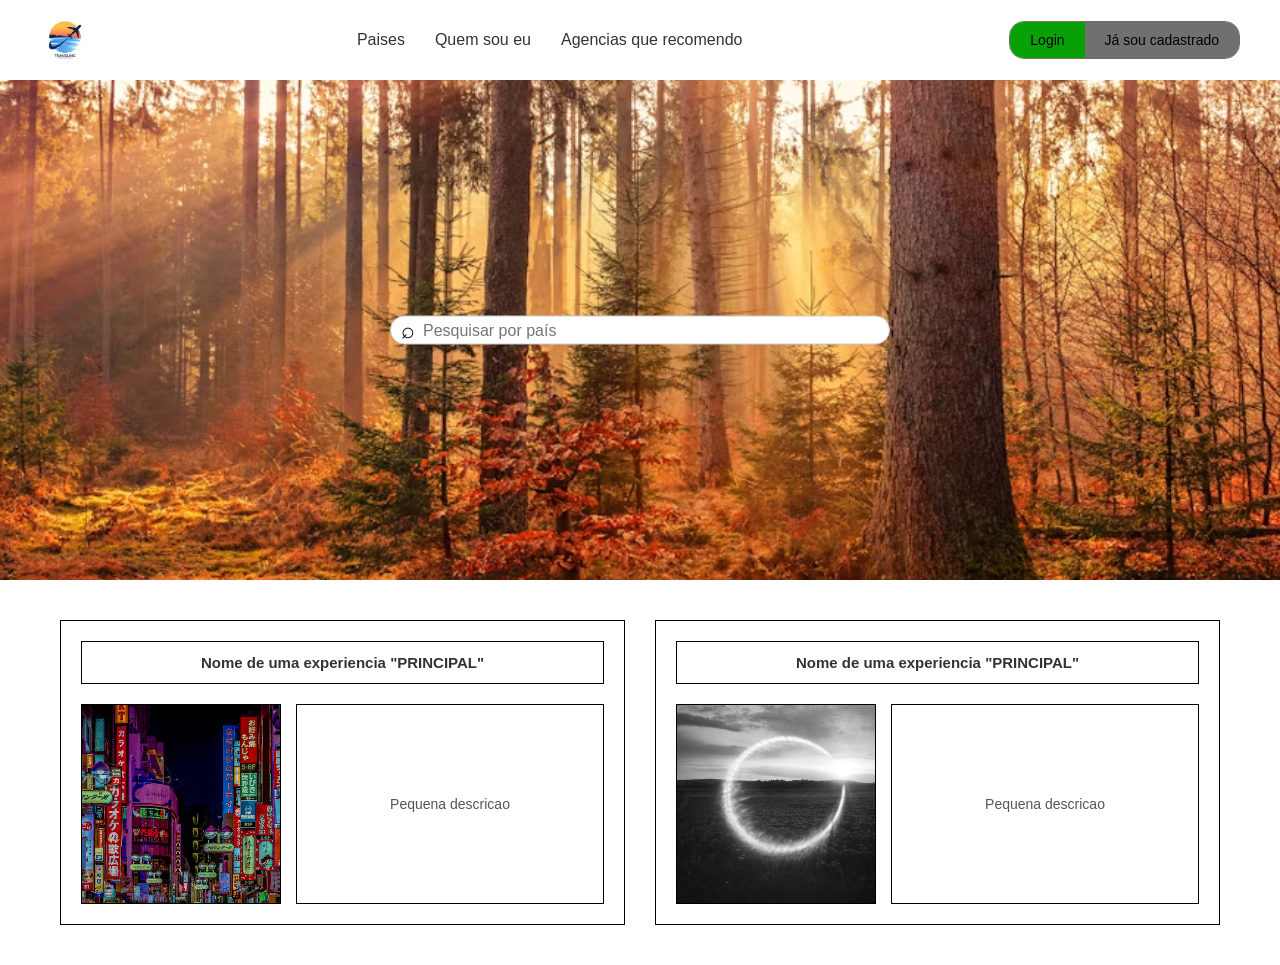
<file: Compartilhar_experiencia_viagens/index.html>
<!DOCTYPE html>
<html lang="pt-br">
<head>
    <meta charset="UTF-8">
    <meta name="viewport" content="width=device-width, initial-scale=1.0">
    <title>Página inicial</title>
    <meta name="author" content="Henrique P">
    <link rel="stylesheet" href="style.css">
</head>
<body>
    <header>
        <img src="img/logo.jpg" alt="Logo do site" width="50" height="50">
        <nav class="nav-meio">
            <ul>
                <li><a href= "paises.html">Paises</a> </li>
                <li><a href="eu.html">Quem sou eu </a> </li>
                <li><a href="agencias.html">Agencias que recomendo</a> </li>
            </ul>
        </nav>
        <div class="botao-inicial">
            <button class="botao-login">Login</button>
            <button class="botao-cadastro">Já sou cadastrado</button>
        </div>
    </header>

    <section class="carrossel">
        <div class="carousel-img">
            <img src="img/foto1.jpg" alt="1a Foto do carrosel" >
            <img src="img/foto2.jpg" alt="2a Foto do carrosel" >
            <img src="img/foto3.jpg" alt="3a Foto do carrosel" >
        </div>
        <!---  Barra d pesquisa ---> 
        <div class="search">
            <span class="lupinha">⌕</span>
            <input type="text" placeholder="Pesquisar por país" >
        </div>
    </section>

    <main class="container">
        <div class="card1">            
            <div class="titulo1">
                Nome de uma experiencia "PRINCIPAL"
            </div>
            <div class="conteudo1">
                <div class="box1">
                     <img src="img/foto2.jpg" alt="Foto da experiencia" >
                </div>
                <div class="box-descricao">
                    Pequena descricao
                </div>                
            </div>
        </div>

        <div class="card2">            
            <div class="titulo2">
                Nome de uma experiencia "PRINCIPAL"
            </div>
            <div class="conteudo2">
                <div class="box2">
                     <img src="img/foto3.jpg" alt="Foto da experiencia" >
                </div>
                <div class="box-descricao">
                    Pequena descricao
                </div>                
            </div>
        </div>

        




</body>
</html>
</file>
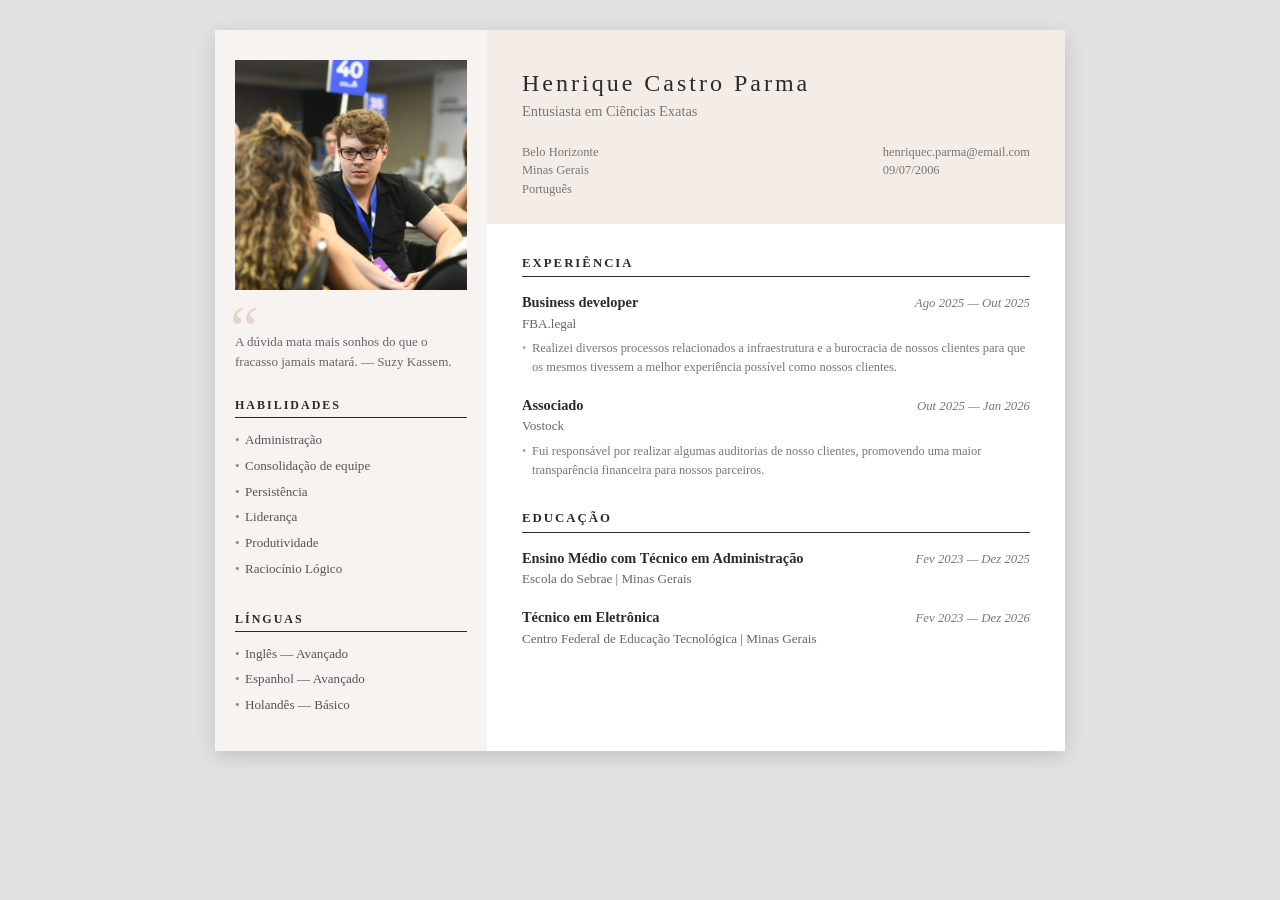
<file: Curriculum vitae/index.html>
<!DOCTYPE html>
<html lang="pt-BR">
<head>
    <meta charset="UTF-8">
    <meta name="viewport" content="width=device-width, initial-scale=1.0">
    <title>Curriculum Vitae - Henrique Parma</title>
    <link rel="stylesheet" href="style.css">
</head>
<body>

    <div class="cv-container">
        <!-- coluna esquerda  -->
        <aside class="sidebar">
            <div class="profile-photo">
                <img src="img/foto.jpeg" alt="Foto de Perfil">
            </div>

            <div class="profile-summary">
                <span class="quote-mark">“</span>
                <p>A dúvida mata mais sonhos do que o fracasso jamais matará. — Suzy Kassem.</p>
            </div>

            <section class="sidebar-section" id="habilidades">
                <h3>HABILIDADES</h3>
                <ul>
                    <li>Administração </li>
                    <li>Consolidação de equipe</li>
                    <li>Persistência</li>
                    <li>Liderança</li>
                    <li>Produtividade</li>
                    <li>Raciocínio Lógico </li>
                </ul>
            </section>

            <section class="sidebar-section">
                <h3>LÍNGUAS</h3>
                <ul>
                    <li>Inglês — Avançado</li>
                    <li>Espanhol — Avançado</li>
                    <li>Holandês — Básico</li>
                </ul>
            </section>
        </aside>

        <main class="main-content">
            <header class="header-banner">
                <h1> Henrique Castro Parma</h1>
                <h2>Entusiasta em Ciências Exatas </h2>

                <div class="contact-info">
                    <div class="contact-col">
                        <p>Belo Horizonte </p>
                        <p>Minas Gerais</p>
                        <p>Português</p>
                    </div>
                    <div class="contact-col">
                        <p>henriquec.parma@email.com</p>
                        <p>09/07/2006</p>
                    </div>
                </div>
            </header>

            <section class="content-section" id="experiencia">
                <h3>EXPERIÊNCIA</h3>

                <article class="job-item">
                    <div class="job-header">
                        <span class="job-title"> Business developer</span>
                        <span class="job-dates">Ago 2025 — Out 2025</span>
                    </div>
                    <p class="company"> FBA.legal </p>
                    <ul class="job-details">
                        <li>Realizei diversos processos relacionados a infraestrutura e a burocracia de nossos clientes para que os mesmos tivessem a melhor experiência possível como nossos clientes. </li>
                    </ul>
                </article>

                <article class="job-item">
                    <div class="job-header">
                        <span class="job-title">Associado </span>
                        <span class="job-dates">Out 2025 — Jan 2026</span>
                    </div>
                    <p class="company"> Vostock </p>
                    <ul class="job-details">
                        <li>Fui responsável por realizar algumas auditorias de nosso clientes, promovendo uma maior transparência financeira para nossos parceiros.</li>
                    </ul>
                </article>
            </section>

            <section class="content-section" id="educacao">
                <h3>EDUCAÇÃO</h3>

                <article class="edu-item">
                    <div class="edu-header">
                        <span class="edu-title">Ensino Médio com Técnico em Administração</span>
                        <span class="edu-dates">Fev 2023 — Dez 2025 </span>
                    </div>
                    <p class="institution">Escola do Sebrae | Minas Gerais </p>
                </article>

                <article class="edu-item">
                    <div class="edu-header">
                        <span class="edu-title">Técnico em Eletrônica </span>
                        <span class="edu-dates">Fev 2023 — Dez 2026</span>
                    </div>
                    <p class="institution"> Centro Federal de Educação Tecnológica | Minas Gerais</p>
                </article>
            </section>
        </main>
    </div>

</body>
</html>
</file>
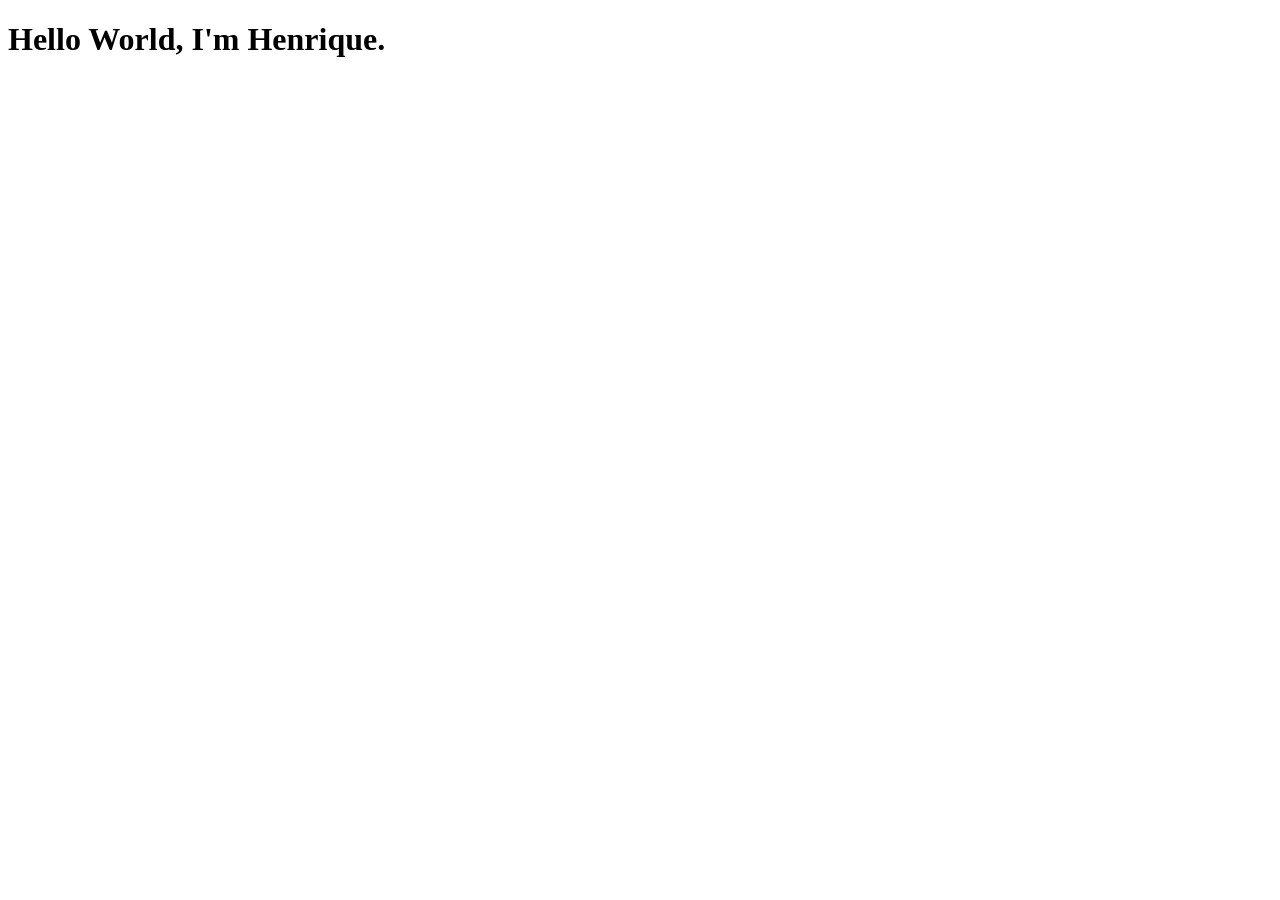
<file: Semana 2/index.html>
<!DOCTYPE html>
<html lang="pt-br">
<head>
    <meta charset="UTF-8">
    <meta name="viewport" content="width=device-width, initial-scale=1.0">
    <title>Minha página</title>
</head>
<body>
    <h1>Hello World, I'm Henrique.</h1>
</body>
</html>
</file>
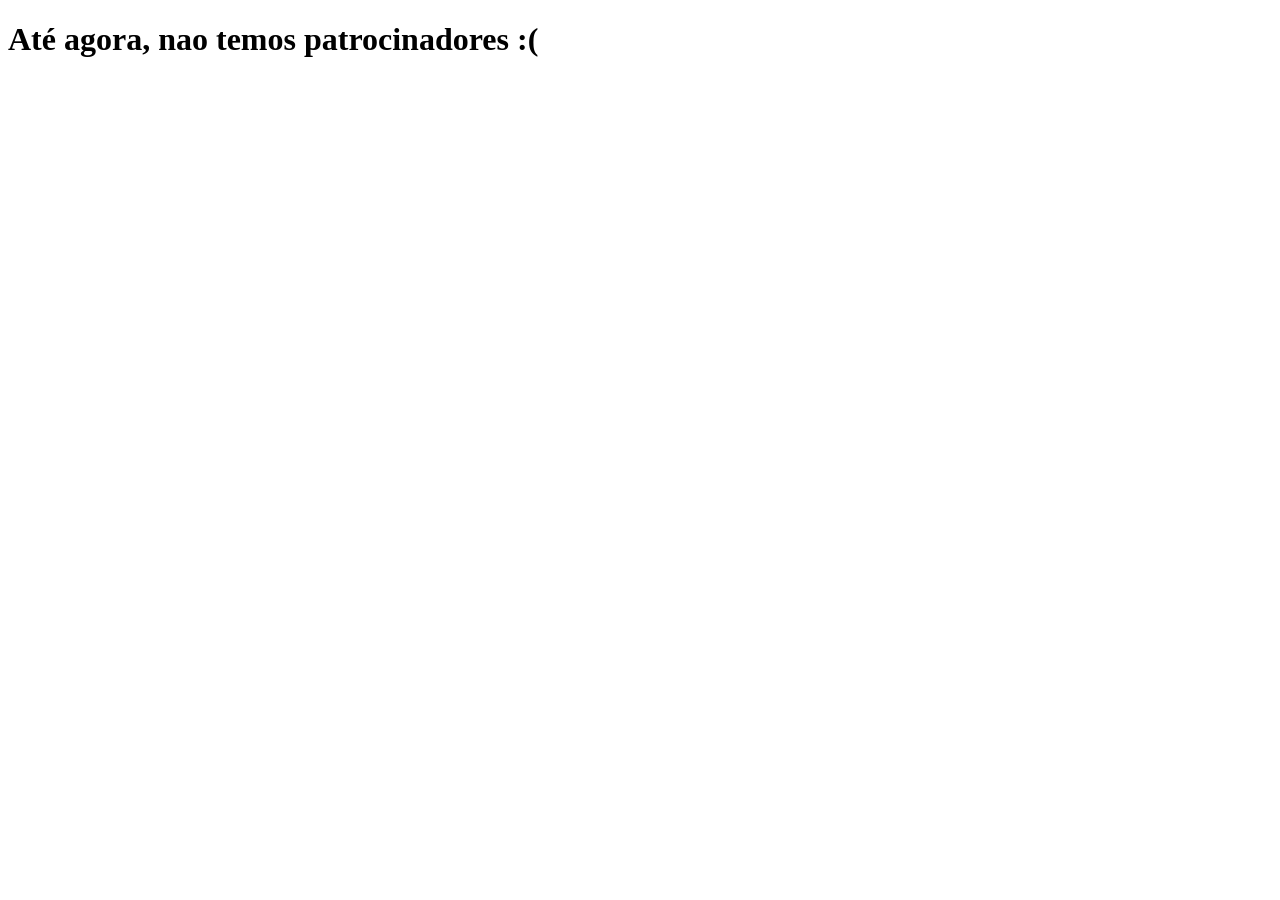
<file: blog/patrocinio.html>
<!DOCTYPE html>
<html lang="pt-br">
<head>
    <meta charset="UTF-8">
    <meta name="viewport" content="width=device-width, initial-scale=1.0">
    <title>Patrocinios</title>
</head>
<body>
    <h1>Até agora, nao temos patrocinadores :(</h1>
</body>
</html>
</file>
<file: Compartilhar_experiencia_viagens/style.css>
* {
    margin: 0;
    padding: 0;
    box-sizing: border-box;
    font-family: Arial, sans-serif;
}

header {
    display: flex;
    justify-content: space-between; 
    align-items: center;           
    padding: 15px 40px;    /* funciona */        
    background-color: #ffffff;
}
.nav-meio ul {
    display: flex;       /* linha */
    list-style: none;    /* tira bolinha */
    gap: 30px;           
}

.nav-meio a {
    text-decoration: none; 
    color: #333333;       
    font-size: 16px;
    font-weight: 500;
}

.botao-inicial {
    display: inline-flex;
    border: 1.2px solid #707070;
    border-radius: 15px;
    overflow: hidden;
}

.botao-inicial button {
    border: none;
    padding: 10px 20px;
    font-size: 14px;
    cursor: pointer;
    color: #000000;
}
.botao-login {
    background-color: #07a107 ; 
    border-right: 1.2px solid #707070;
    
}
.botao-cadastro {
    background-color: #707070;
}

.carrossel {
    position: relative; 
    width: 100%;
    height: 500px;     
    overflow: hidden;   /* isso esconde as outras fotos */
    background-color: #f0f0f0;
}

.carousel-img {
    display: flex;
    width: 100%;
    height: 100%;
}

.carousel-img img {
    width: 100%;
    height: 100%;
    object-fit: cover;  
    flex-shrink: 0;     /* senao o trem de arrastar quebra a imagem*/
}

.search {
    position: absolute;
    top: 50%;
    left: 50%;
    transform: translate(-50%, -50%); 
    width: 100%;
    max-width: 500px;   
    z-index: 10;        
    display: flex;     
    align-items: center; 
    background-color: #ffffff;
    border: 1px solid #ccc;
    border-radius: 25px; 
}
.lupinha {
    margin-right: 8px;  
    font-size: 23px;
    display: inline-block; 
    margin-left: 10px;
}

.search input {
    border: none;
    outline: none;      
    width: auto;
    font-size: 16px;
    background: transparent;
    text-align: left; 
}

.container {
    width: 100%;
    max-width: 1200px;
    margin: 40px auto; 
    padding: 0 20px;
    display: flex;
    justify-content: space-between; 
    gap: 30px;  
}

.card1, .card2 {
    border: 1.5px solid #000000;
    width: 50%; 
    padding: 20px;
    display: flex;
    flex-direction: column;
    gap: 20px;
}
.titulo1, .titulo2 {
    border: 1.5px solid #000000;
    padding: 12px;
    text-align: center;
    font-size: 15px;
    font-weight: bold;
    color: #333333;
}
.conteudo1, .conteudo2 {
    display: flex;
    justify-content: space-between;
    gap: 15px;
}
.box1, .box2 {
    border: 1.5px solid #000000;
    width: 200px;
    height: 200px;
    overflow: hidden; 
}
.box1 img, .box2 img {
    width: 100%;
    height: 100%;
    object-fit: cover; 
}

.box-descricao {
    border: 1.5px solid #000000;
    flex:1;
    width: 40%;
    height: 200px; 
    display: flex;
    align-items: center;
    justify-content: center;
    font-size: 14px;
    color: #555555;
    padding: 10px;
    text-align: center;
}
</file>
<file: Curriculum vitae/style.css>
* {
    margin: 0;
    padding: 0;
    box-sizing: border-box;
}

body {
    font-family: 'Playfair Display', Georgia, serif;
    background-color: #e2e2e2;
    color: #4a4a4a;
    line-height: 1.5;
}



/* container curriculo */
.cv-container {
    max-width: 850px;
    margin: 30px auto;
    background-color: #ffffff;
    display: flex;
    box-shadow: 0 5px 20px rgba(0,0,0,0.15);
}

/* cluna esquerda */
.sidebar {
    width: 32%;
    background-color: #f7f3f0;
    padding: 30px 20px;
    display: flex;
    flex-direction: column;
    gap: 25px;
}

.profile-photo img {
    width: 100%;
    height: 230px;
    object-fit: cover;
}

.profile-summary {
    position: relative;
    font-size: 0.82rem;
    color: #666;
    padding-top: 10px;
}

.quote-mark {
    font-size: 4rem;
    color: #e5d4c8;
    position: absolute;
    top: -25px;
    left: -5px;
    z-index: 0;
    line-height: 1;
}

.profile-summary p {
    position: relative;
    z-index: 1;
}

.sidebar-section h3 {
    font-size: 0.75rem;
    letter-spacing: 2px;
    color: #2b2b2b;
    border-bottom: 1.5px solid #2b2b2b;
    padding-bottom: 3px;
    margin-bottom: 12px;
}

.sidebar-section ul {
    list-style: none;
}

.sidebar-section li {
    font-size: 0.82rem;
    margin-bottom: 6px;
    color: #555;
    position: relative;
    padding-left: 10px;
}

.sidebar-section li::before {
    content: "•";
    position: absolute;
    left: 0;
    color: #888;
}

/* coluna da  direita */
.main-content {
    width: 68%;
    padding: 0 35px 35px 35px;
}

/* banner */
.header-banner {
    background-color: #f3ece7;
    margin: 0 -35px 30px -35px;
    padding: 35px 35px 25px 35px;
}

.header-banner h1 {
    font-size: 1.5rem;
    font-weight: 500;
    letter-spacing: 3px;
    color: #2b2b2b;
}

.header-banner h2 {
    font-size: 0.9rem;
    font-weight: 400;
    color: #777;
    margin-bottom: 20px;
}

.contact-info {
    display: flex;
    justify-content: space-between;
    font-size: 0.78rem;
    color: #777;
}

/*  sec principais */
.content-section {
    margin-bottom: 30px;
}

.content-section h3 {
    font-size: 0.8rem;
    letter-spacing: 2px;
    color: #2b2b2b;
    border-bottom: 1.5px solid #2b2b2b;
    padding-bottom: 3px;
    margin-bottom: 15px;
}

/* experiência e educação */
.job-item, .edu-item {
    margin-bottom: 18px;
}

.job-header, .edu-header {
    display: flex;
    justify-content: space-between;
    align-items: baseline;
}

.job-title, .edu-title {
    font-weight: 700;
    font-size: 0.9rem;
    color: #2b2b2b;
}

.job-dates, .edu-dates {
    font-style: italic;
    font-size: 0.8rem;
    color: #777;
}

.company, .institution {
    font-size: 0.82rem;
    color: #666;
    margin-bottom: 6px;
}

.job-details, .edu-details {
    list-style: none;
}

.job-details li, .edu-details li {
    font-size: 0.78rem;
    color: #777;
    margin-bottom: 5px;
    position: relative;
    padding-left: 10px;
}

.job-details li::before, .edu-details li::before {
    content: "•";
    position: absolute;
    left: 0;
    color: #aaa;
}
</file>
